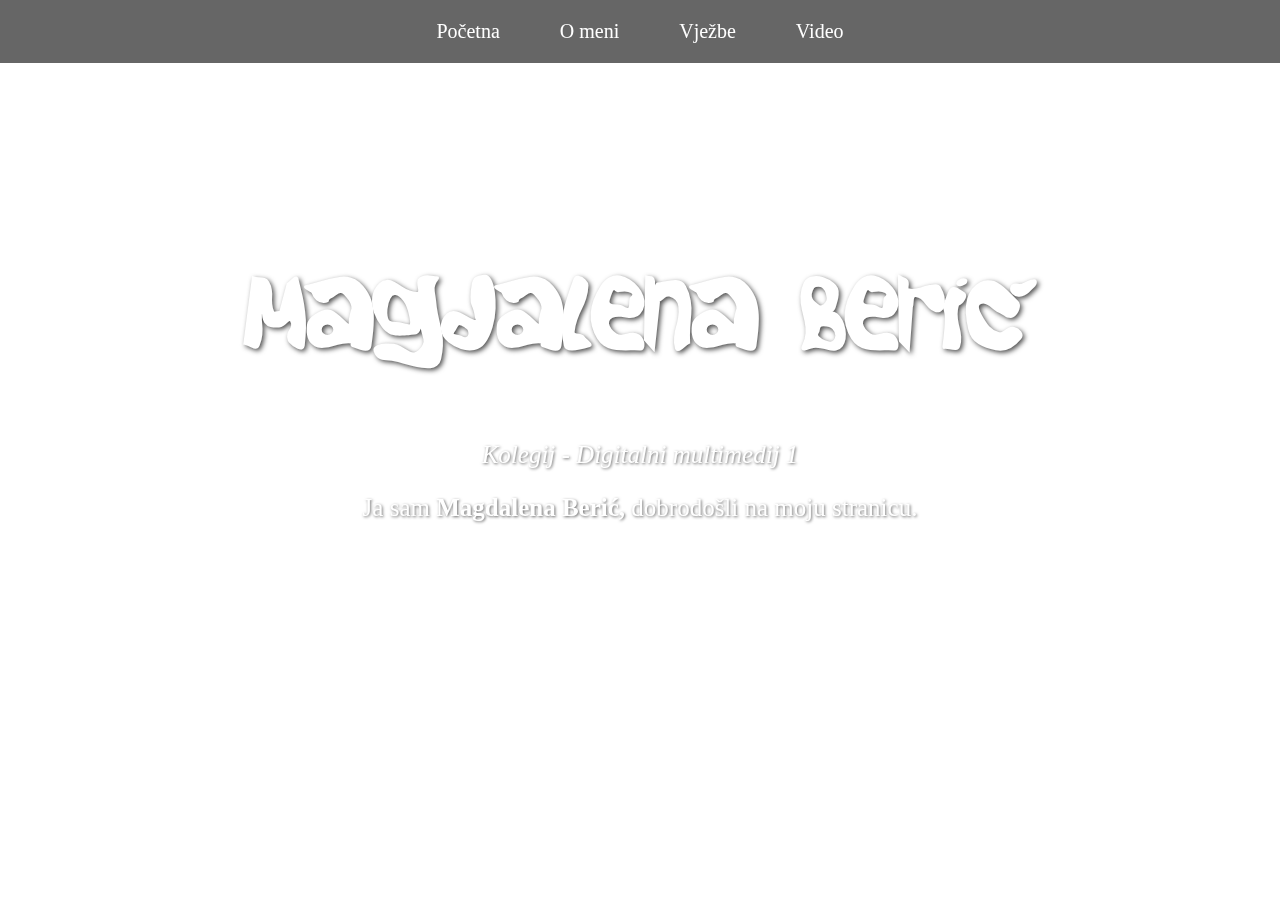
<file: index.html>
<!DOCTYPE html>
<html>
<head>
  <title>Magdalena Berić</title>
  <link rel="stylesheet" href="stil.css">
</head>
<body>
  <nav>
    <ul class="navigacija">
      <li><a href="index.html">Početna</a></li>
      <li><a href="o_meni.html">O meni</a></li>
      <li><a href="vjezbe.html">Vježbe</a></li>
      <li><a href="video.html">Video</a></li>
    </ul>
  </nav>

  <div class="content">
    <h1>Magdalena Berić</h1>
    <p><i>Kolegij - Digitalni multimedij 1</i></p>
    <p>Ja sam <b>Magdalena Berić,</b> dobrodošli na moju stranicu.</p>
  </div>
</body>
</html>
</file>
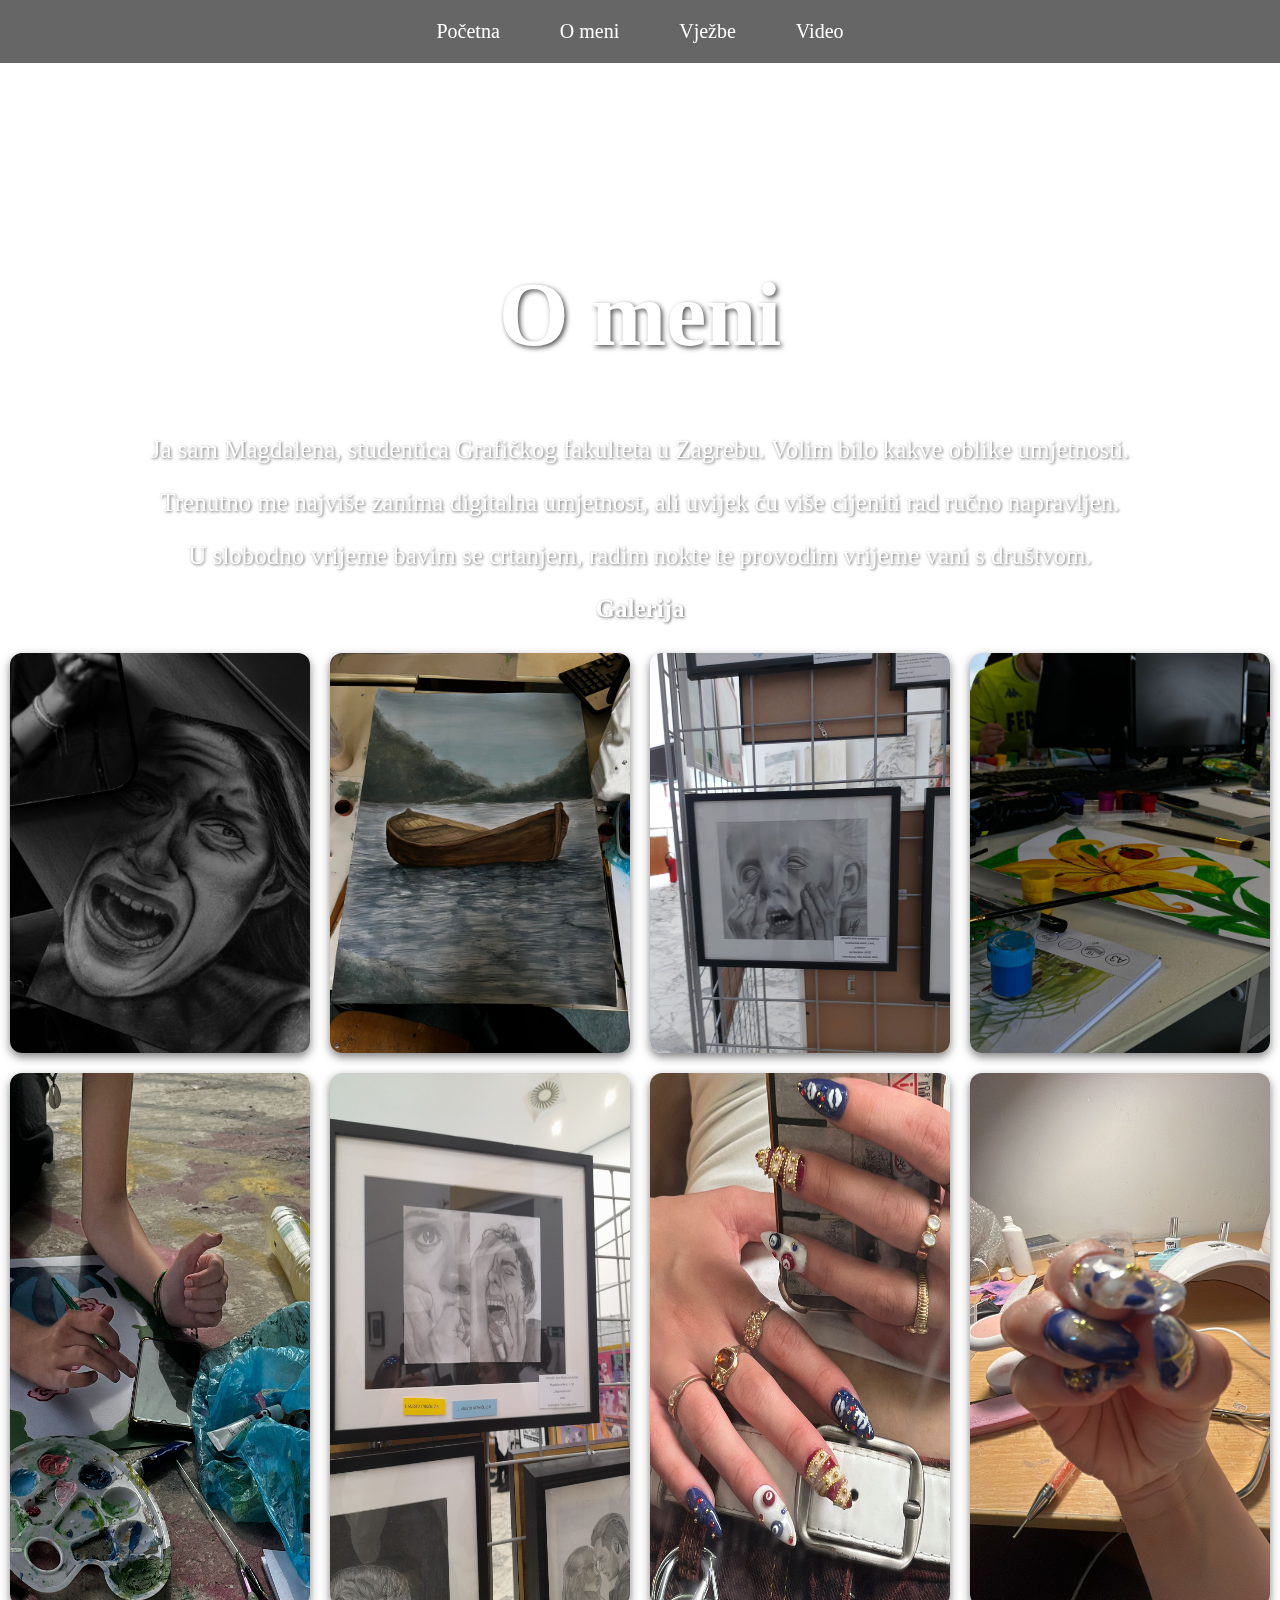
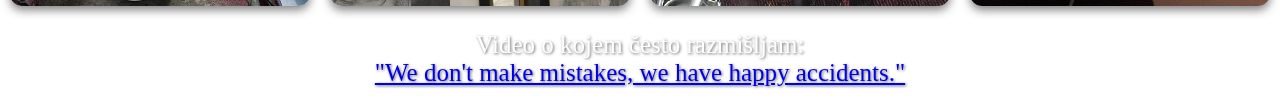
<file: o_meni.html>
<!DOCTYPE html> 
<html>
<head>
  <title>O meni</title>
  <link rel="stylesheet" href="stil.css">
</head>
<body> 
  <nav>
    <ul class="navigacija">
      <li><a href="index.html">Početna</a></li>
      <li><a href="o_meni.html">O meni</a></li>
      <li><a href="vjezbe.html">Vježbe</a></li>
      <li><a href="video.html">Video</a></li>
    </ul>
  </nav>

  <div class="content">
    <h2>O meni</h2>
    <p>Ja sam Magdalena, studentica Grafičkog fakulteta u Zagrebu. Volim bilo kakve oblike umjetnosti.</p>
    <p>Trenutno me najviše zanima digitalna umjetnost, ali uvijek ću više cijeniti rad ručno napravljen.</p>
    <p>U slobodno vrijeme bavim se crtanjem, radim nokte te provodim vrijeme vani s društvom.</p>

    <h3>Galerija</h3>
    <div class="slike-galerija">
      <img src="slike/slika1.jpeg" alt="Moj rad 1">
      <img src="slike/slika6.jpeg" alt="Moj rad 2">
      <img src="slike/slika3.jpeg" alt="Moj rad 3">
	  <img src="slike/slika4.jpeg" alt="Moj rad 4">
	  <img src="slike/slika5.jpeg" alt="Moj rad 5">
	  <img src="slike/slika2.jpeg" alt="Moj rad 6">
	  <img src="slike/slika7.jpeg" alt="Moj rad 7">
	  <img src="slike/slika8.jpeg" alt="Moj rad 8">
    </div>
  </div>
    <p>Video o kojem često razmišljam:<br>
    <a href="https://www.youtube.com/shorts/KKN-qE2bRuU?feature=share" target="_blank">"We don't make mistakes, we have happy accidents."</a>
  </p>
</div>
</body>
</html>
</file>
<file: stil.css>
@font-face {
  font-family: 'MagdalenaBeric';
  src: url('font/MagdalenaBeric.ttf') format('truetype');
}
body {
  margin: 0;
  padding: 0;
  position: relative;
  min-height: 100vh;  
  height: auto;
  overflow: auto;

}

body::before {
  content: "";
  position: fixed;
  top: 0;
  left: 0;
  width: 100%;
  height: 100%;
  background-image: url("https://img.freepik.com/premium-photo/fantasy-brown-marble-texture-with-its-unique-blend-grey-brown-white-tones_1306307-3143.jpg");
  background-size: cover;
  background-position: center;
  filter: blur(3px) brightness(0.5);
  z-index: -1;
}

h1 {
  font-family: 'MagdalenaBeric', serif;
  font-size: 90px;
  font-weight: 900;
  color: white;
  text-align: center;
  margin: 210px 100px 70px 100px;
  text-shadow: 2px 2px 5px rgba(0, 0, 0, 0.7);
}
h2 {
  font-family: Georgia, serif;
  font-size: 90px;
  font-weight: 900;
  color: white;
  text-align: center;
  margin: 200px 100px 70px 100px;
  text-shadow: 2px 2px 5px rgba(0, 0, 0, 0.7);
}
h3 {
	font-family: Georgia, serif;
	font-size: 25px;
	text-align: center;
	color: white;
	text-shadow: 1px 1px 3px rgba(0, 0, 0, 0.6);
}
  
p {
  font-family: Georgia, serif;
  font-size: 25px;
  text-align: center;
  color: white;
  text-shadow: 1px 1px 3px rgba(0, 0, 0, 0.6);
}
nav {
  background-color: rgba(0, 0, 0, 0.6);
}

.navigacija {
  list-style: none;
  display: flex;
  justify-content: center;
  align-items: center;
  padding: 20px;
  margin: 0;
}

.navigacija li {
  margin: 0 30px;
}

.navigacija a {
  color: white;
  text-decoration: none;
  font-size: 20px;
  font-family: Georgia, serif;
  transition: 0.3s;
}

.navigacija a:hover {
  text-decoration: underline;
  color: #ccc;
}
nav {
  position: sticky;
  top: 0;
  z-index: 1000;
}
.slike-galerija {
  display: flex;
  justify-content: center;
  flex-wrap: wrap;
  gap: 20px;
  margin-top: 30px;
}

.slike-galerija img {
  width: 300px;
  height: auto;
  border-radius: 12px;
  box-shadow: 0 4px 10px rgba(0,0,0,0.5);
  transition: transform 0.3s ease;
}

.slike-galerija img:hover {
  transform: scale(1.05);
}
.vjezbe-container {
  display: flex;
  justify-content: space-between;
  flex-wrap: wrap;
  padding: 20px;
}

.lijeva-kolona img,
.desna-kolona img {
  width: 300px;
  height: auto;
  display: block;
  margin-bottom: 20px;
  border-radius: 10px;
  box-shadow: 0 0 10px rgba(255, 255, 255, 0.4);
}
.lijeva-kolona, .desna-kolona {
  width: 48%;
  display: flex;
  flex-direction: column;
  align-items: center;
}
.video-container {
  text-align: center;
  margin-top: 40px;
}
</file>
